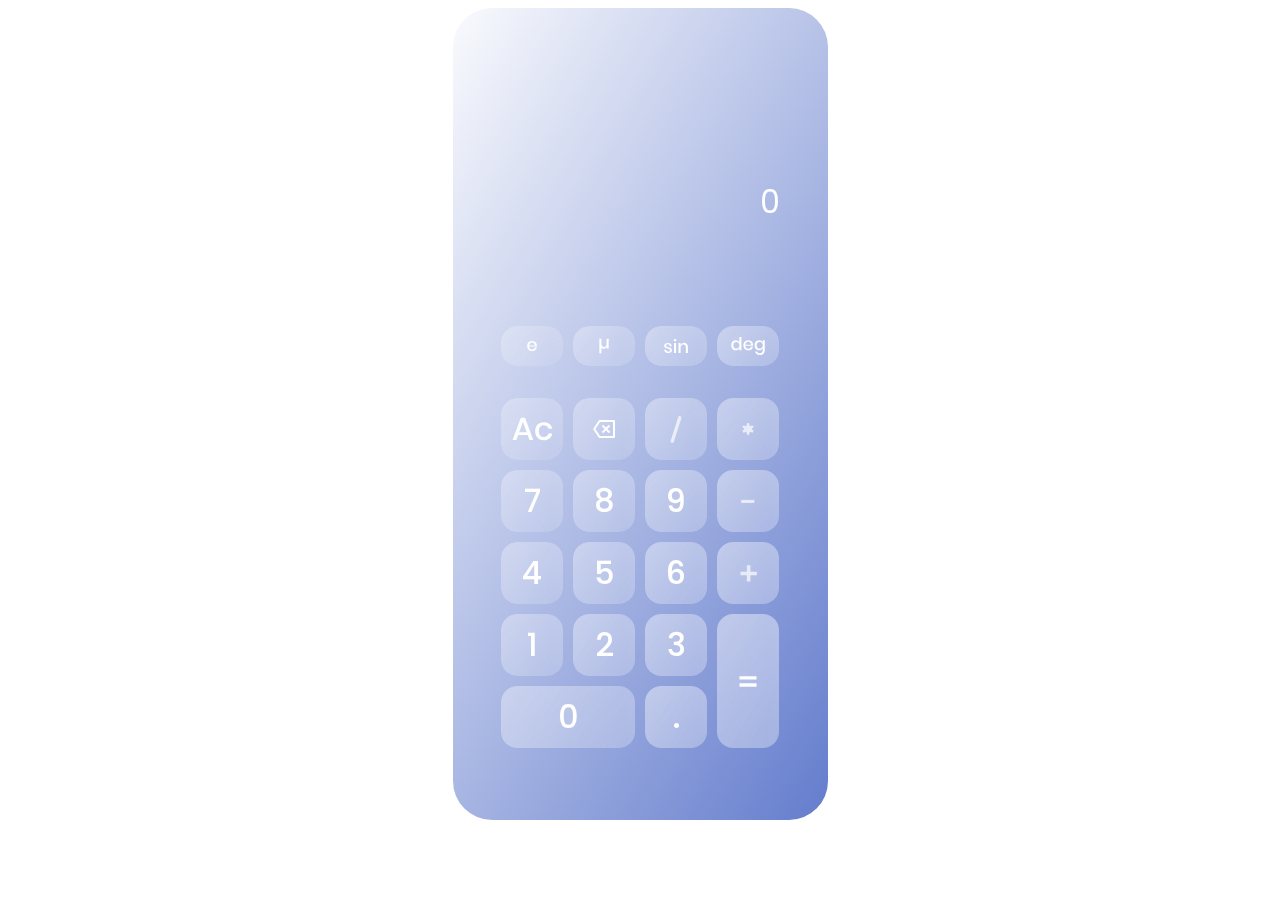
<file: index.html>
<!DOCTYPE html>
<html lang="en">
  <head>
    <meta charset="UTF-8" />
    <meta http-equiv="X-UA-Compatible" content="IE=edge" />
    <meta name="viewport" content="width=Ca, initial-scale=1.0" />
    <link rel="stylesheet" href="css/style.css"/>
    <link rel="preconnect" href="https://fonts.googleapis.com" />
    <link rel="preconnect" href="https://fonts.gstatic.com" crossorigin />
    <link
      href="https://fonts.googleapis.com/css2?family=Poppins&display=swap"
      rel="stylesheet"
    />
    <title>Calculator</title>
  </head>
  <body>
    <div class="container">
      <div class="display" id="display">0</div>
      <div class="keyboard">
        <div class="key func">
          <svg
            width="10"
            height="12"
            viewBox="0 0 10 12"
            fill="none"
            xmlns="http://www.w3.org/2000/svg"
          >
            <path
              d="M9.86 5.523C9.86 5.859 9.836 6.153 9.788 6.405H2.156C2.192 7.425 2.474 8.181 3.002 8.673C3.53 9.165 4.184 9.411 4.964 9.411C5.648 9.411 6.224 9.237 6.692 8.889C7.172 8.541 7.466 8.079 7.574 7.503H9.77C9.638 8.199 9.362 8.817 8.942 9.357C8.522 9.897 7.976 10.323 7.304 10.635C6.632 10.935 5.882 11.085 5.054 11.085C4.094 11.085 3.242 10.881 2.498 10.473C1.766 10.065 1.19 9.477 0.769999 8.709C0.349999 7.941 0.139999 7.035 0.139999 5.991C0.139999 4.959 0.349999 4.059 0.769999 3.291C1.19 2.523 1.766 1.935 2.498 1.527C3.242 1.119 4.094 0.915001 5.054 0.915001C6.026 0.915001 6.872 1.119 7.592 1.527C8.324 1.923 8.882 2.475 9.266 3.183C9.662 3.879 9.86 4.659 9.86 5.523ZM7.79 5.469C7.814 4.821 7.7 4.281 7.448 3.849C7.208 3.405 6.872 3.081 6.44 2.877C6.02 2.661 5.558 2.553 5.054 2.553C4.25 2.553 3.578 2.799 3.038 3.291C2.498 3.783 2.204 4.509 2.156 5.469H7.79Z"
              fill="white"
              style="mix-blend-mode: overlay"
            />
          </svg>
        </div>
        <div class="key func">
          <svg
            width="10"
            height="24"
            viewBox="0 0 10 16"
            fill="none"
            xmlns="http://www.w3.org/2000/svg"
          >
            <path
              d="M9.689 0.682999V10.601H7.619V8.531C7.367 9.239 6.947 9.785 6.359 10.169C5.783 10.553 5.105 10.745 4.325 10.745C3.929 10.745 3.557 10.673 3.209 10.529C2.861 10.385 2.579 10.151 2.363 9.827V15.317H0.311001V0.682999H2.363V5.849C2.363 6.857 2.603 7.625 3.083 8.153C3.575 8.681 4.229 8.945 5.045 8.945C5.825 8.945 6.449 8.693 6.917 8.189C7.385 7.673 7.619 6.923 7.619 5.939V0.682999H9.689Z"
              fill="white"
              style="mix-blend-mode: overlay"
            />
          </svg>
        </div>
        <div class="key func">
          <svg
            width="24"
            height="16"
            viewBox="0 0 24 16"
            fill="none"
            xmlns="http://www.w3.org/2000/svg"
          >
            <path
              d="M3.76254 4.895C4.92654 4.895 5.85654 5.195 6.55254 5.795C7.26054 6.383 7.69254 7.175 7.84854 8.171H5.90454C5.82054 7.631 5.58654 7.199 5.20254 6.875C4.83054 6.539 4.33254 6.371 3.70854 6.371C3.19254 6.371 2.79054 6.497 2.50254 6.749C2.22654 6.989 2.08854 7.319 2.08854 7.739C2.08854 8.051 2.19054 8.303 2.39454 8.495C2.59854 8.687 2.85054 8.837 3.15054 8.945C3.46254 9.053 3.90054 9.173 4.46454 9.305C5.20854 9.473 5.80854 9.647 6.26454 9.827C6.73254 10.007 7.12854 10.295 7.45254 10.691C7.78854 11.075 7.95654 11.603 7.95654 12.275C7.95654 13.103 7.63854 13.775 7.00254 14.291C6.37854 14.807 5.53254 15.065 4.46454 15.065C3.22854 15.065 2.22654 14.777 1.45854 14.201C0.702538 13.625 0.246538 12.821 0.090538 11.789H2.08854C2.14854 12.329 2.38854 12.767 2.80854 13.103C3.22854 13.439 3.78054 13.607 4.46454 13.607C4.95654 13.607 5.34054 13.481 5.61654 13.229C5.90454 12.965 6.04854 12.635 6.04854 12.239C6.04854 11.891 5.94054 11.615 5.72454 11.411C5.50854 11.207 5.23854 11.051 4.91454 10.943C4.59054 10.823 4.14654 10.703 3.58254 10.583C2.86254 10.415 2.27454 10.247 1.81854 10.079C1.37454 9.911 0.990538 9.641 0.666538 9.269C0.354538 8.885 0.198538 8.369 0.198538 7.721C0.198538 6.881 0.510538 6.203 1.13454 5.687C1.77054 5.159 2.64654 4.895 3.76254 4.895Z"
              fill="white"
              style="mix-blend-mode: overlay"
            />
            <path
              d="M9.7263 2.141C9.7263 1.793 9.8463 1.505 10.0863 1.277C10.3263 1.049 10.6443 0.934998 11.0403 0.934998C11.4363 0.934998 11.7543 1.049 11.9943 1.277C12.2463 1.505 12.3723 1.793 12.3723 2.141C12.3723 2.489 12.2463 2.771 11.9943 2.987C11.7543 3.203 11.4363 3.311 11.0403 3.311C10.6443 3.311 10.3263 3.203 10.0863 2.987C9.8463 2.771 9.7263 2.489 9.7263 2.141ZM12.0663 5.021V14.939H10.0143V5.021H12.0663Z"
              fill="white"
              style="mix-blend-mode: overlay"
            />
            <path
              d="M20.0935 4.859C21.2455 4.859 22.1695 5.231 22.8655 5.975C23.5615 6.719 23.9095 7.781 23.9095 9.161V14.939H21.8575V9.377C21.8575 8.489 21.6295 7.805 21.1735 7.325C20.7175 6.833 20.0935 6.587 19.3015 6.587C18.4855 6.587 17.8315 6.851 17.3395 7.379C16.8475 7.895 16.6015 8.657 16.6015 9.665V14.939H14.5495V5.021H16.6015V7.199C16.8655 6.455 17.3095 5.879 17.9335 5.471C18.5575 5.063 19.2775 4.859 20.0935 4.859Z"
              fill="white"
              style="mix-blend-mode: overlay"
            />
          </svg>
        </div>
        <div class="key func">
          <svg
            width="34"
            height="20"
            viewBox="0 0 34 20"
            fill="none"
            xmlns="http://www.w3.org/2000/svg"
          >
            <path
              d="M4.71613 4.186C5.61613 4.186 6.38413 4.408 7.02013 4.852C7.65613 5.296 8.10013 5.884 8.35213 6.616V0.910004H10.4221V14.23H8.35213V11.926C8.10013 12.658 7.65613 13.246 7.02013 13.69C6.38413 14.134 5.61613 14.356 4.71613 14.356C3.85213 14.356 3.07813 14.152 2.39413 13.744C1.72213 13.336 1.19413 12.748 0.810131 11.98C0.426131 11.212 0.234131 10.306 0.234131 9.262C0.234131 8.23 0.426131 7.33 0.810131 6.562C1.19413 5.794 1.72213 5.206 2.39413 4.798C3.07813 4.39 3.85213 4.186 4.71613 4.186ZM5.34613 5.986C4.43413 5.986 3.70213 6.28 3.15013 6.868C2.61013 7.444 2.34013 8.242 2.34013 9.262C2.34013 10.282 2.61013 11.086 3.15013 11.674C3.70213 12.25 4.43413 12.538 5.34613 12.538C5.92213 12.538 6.43813 12.406 6.89413 12.142C7.35013 11.866 7.71013 11.482 7.97413 10.99C8.23813 10.498 8.37013 9.922 8.37013 9.262C8.37013 8.614 8.23813 8.044 7.97413 7.552C7.71013 7.048 7.35013 6.664 6.89413 6.4C6.43813 6.124 5.92213 5.986 5.34613 5.986Z"
              fill="white"
              style="mix-blend-mode: overlay"
            />
            <path
              d="M22.1006 8.794C22.1006 9.13 22.0766 9.424 22.0286 9.676H14.3966C14.4326 10.696 14.7146 11.452 15.2426 11.944C15.7706 12.436 16.4246 12.682 17.2046 12.682C17.8886 12.682 18.4646 12.508 18.9326 12.16C19.4126 11.812 19.7066 11.35 19.8146 10.774H22.0106C21.8786 11.47 21.6026 12.088 21.1826 12.628C20.7626 13.168 20.2166 13.594 19.5446 13.906C18.8726 14.206 18.1226 14.356 17.2946 14.356C16.3346 14.356 15.4826 14.152 14.7386 13.744C14.0066 13.336 13.4306 12.748 13.0106 11.98C12.5906 11.212 12.3806 10.306 12.3806 9.262C12.3806 8.23 12.5906 7.33 13.0106 6.562C13.4306 5.794 14.0066 5.206 14.7386 4.798C15.4826 4.39 16.3346 4.186 17.2946 4.186C18.2666 4.186 19.1126 4.39 19.8326 4.798C20.5646 5.194 21.1226 5.746 21.5066 6.454C21.9026 7.15 22.1006 7.93 22.1006 8.794ZM20.0306 8.74C20.0546 8.092 19.9406 7.552 19.6886 7.12C19.4486 6.676 19.1126 6.352 18.6806 6.148C18.2606 5.932 17.7986 5.824 17.2946 5.824C16.4906 5.824 15.8186 6.07 15.2786 6.562C14.7386 7.054 14.4446 7.78 14.3966 8.74H20.0306Z"
              fill="white"
              style="mix-blend-mode: overlay"
            />
            <path
              d="M28.0599 4.186C28.9599 4.186 29.7279 4.408 30.3639 4.852C30.9999 5.296 31.4499 5.884 31.7139 6.616V4.312H33.7659V14.338C33.7659 15.262 33.5739 16.078 33.1899 16.786C32.8179 17.506 32.2779 18.07 31.5699 18.478C30.8619 18.886 30.0219 19.09 29.0499 19.09C27.6579 19.09 26.5299 18.76 25.6659 18.1C24.8139 17.44 24.2799 16.546 24.0639 15.418H26.0979C26.2659 16.006 26.5899 16.462 27.0699 16.786C27.5499 17.122 28.1619 17.29 28.9059 17.29C29.7219 17.29 30.3939 17.038 30.9219 16.534C31.4499 16.03 31.7139 15.298 31.7139 14.338V11.926C31.4499 12.658 30.9999 13.246 30.3639 13.69C29.7279 14.134 28.9599 14.356 28.0599 14.356C27.1959 14.356 26.4219 14.152 25.7379 13.744C25.0659 13.336 24.5379 12.748 24.1539 11.98C23.7699 11.212 23.5779 10.306 23.5779 9.262C23.5779 8.23 23.7699 7.33 24.1539 6.562C24.5379 5.794 25.0659 5.206 25.7379 4.798C26.4219 4.39 27.1959 4.186 28.0599 4.186ZM28.6899 5.986C27.7779 5.986 27.0459 6.28 26.4939 6.868C25.9539 7.444 25.6839 8.242 25.6839 9.262C25.6839 10.282 25.9539 11.086 26.4939 11.674C27.0459 12.25 27.7779 12.538 28.6899 12.538C29.2659 12.538 29.7819 12.406 30.2379 12.142C30.6939 11.866 31.0539 11.482 31.3179 10.99C31.5819 10.498 31.7139 9.922 31.7139 9.262C31.7139 8.614 31.5819 8.044 31.3179 7.552C31.0539 7.048 30.6939 6.664 30.2379 6.4C29.7819 6.124 29.2659 5.986 28.6899 5.986Z"
              fill="white"
              style="mix-blend-mode: overlay"
            />
          </svg>
        </div>
        <div class="key" id="clear" onclick="clearFunc()">
          <svg
            width="41"
            height="24"
            viewBox="0 0 41 24"
            fill="none"
            xmlns="http://www.w3.org/2000/svg"
          >
            <path
              d="M15.68 18.104H6.144L4.416 23H0.512L8.832 0.759998H13.024L21.312 23H17.408L15.68 18.104ZM14.656 15.288L10.912 4.728L7.168 15.288H14.656ZM31.8605 5.144C34.1432 5.144 36.0312 5.752 37.5245 6.968C39.0178 8.16267 39.9458 9.79467 40.3085 11.864H36.4365C36.2232 10.7547 35.7005 9.89067 34.8685 9.272C34.0578 8.632 33.0338 8.312 31.7965 8.312C30.3885 8.312 29.2152 8.81333 28.2765 9.816C27.3378 10.7973 26.8685 12.248 26.8685 14.168C26.8685 16.088 27.3378 17.5493 28.2765 18.552C29.2152 19.5547 30.3885 20.056 31.7965 20.056C33.0338 20.056 34.0578 19.736 34.8685 19.096C35.7005 18.456 36.2232 17.5813 36.4365 16.472H40.3085C39.9458 18.5413 39.0178 20.184 37.5245 21.4C36.0312 22.616 34.1432 23.224 31.8605 23.224C30.1538 23.224 28.6392 22.8613 27.3165 22.136C26.0152 21.4107 24.9912 20.3653 24.2445 19C23.4978 17.6347 23.1245 16.024 23.1245 14.168C23.1245 12.3333 23.4978 10.7333 24.2445 9.368C24.9912 8.00267 26.0152 6.95733 27.3165 6.232C28.6392 5.50667 30.1538 5.144 31.8605 5.144Z"
              fill="white"
              style="mix-blend-mode: overlay"
            />
          </svg>
        </div>
        <div class="key" onclick="backspace()">
          <svg
            width="22"
            height="18"
            viewBox="0 0 22 18"
            fill="none"
            xmlns="http://www.w3.org/2000/svg"
          >
            <path
              d="M6.53505 1.11994e-08H21.0001C21.2653 1.11994e-08 21.5196 0.105357 21.7072 0.292893C21.8947 0.48043 22.0001 0.734784 22.0001 1V17C22.0001 17.2652 21.8947 17.5196 21.7072 17.7071C21.5196 17.8946 21.2653 18 21.0001 18H6.53505C6.37046 18 6.20841 17.9594 6.06327 17.8818C5.91813 17.8042 5.7944 17.6919 5.70305 17.555L0.370054 9.555C0.260415 9.39067 0.201904 9.19755 0.201904 9C0.201904 8.80245 0.260415 8.60933 0.370054 8.445L5.70305 0.445C5.7944 0.308084 5.91813 0.195832 6.06327 0.118205C6.20841 0.0405779 6.37046 -2.46193e-05 6.53505 1.11994e-08ZM7.07005 2L2.40405 9L7.07005 16H20.0001V2H7.07005ZM13.0001 7.586L15.8281 4.757L17.2431 6.172L14.4141 9L17.2431 11.828L15.8281 13.243L13.0001 10.414L10.1721 13.243L8.75705 11.828L11.5861 9L8.75705 6.172L10.1721 4.757L13.0001 7.586Z"
              fill="white"
              style="mix-blend-mode: overlay"
            />
          </svg>
        </div>
        <div class="key" onclick="divide()">
          <svg
            width="12"
            height="27"
            viewBox="0 0 12 27"
            fill="none"
            xmlns="http://www.w3.org/2000/svg"
          >
            <path
              d="M9.73769 0C10.8584 0 11.6564 1.08866 11.319 2.1574L3.84367 25.8409C3.62588 26.5309 2.98586 27 2.26231 27C1.1416 27 0.34362 25.9113 0.680953 24.8426L8.15633 1.15912C8.37412 0.469129 9.01414 0 9.73769 0Z"
              fill="white"
              fill-opacity="0.7"
              style="mix-blend-mode: overlay"
            />
          </svg>
        </div>
        <div class="key" onclick="multiple()">
          <svg
            width="12"
            height="12"
            viewBox="0 0 12 12"
            fill="none"
            xmlns="http://www.w3.org/2000/svg"
          >
            <path
              d="M9.39967 2.7094C10.0074 2.24161 10.8938 2.41616 11.2713 3.0837L11.3055 3.14428C11.6697 3.78831 11.3686 4.60613 10.6748 4.86305C9.6281 5.25062 9.62776 6.73457 10.6769 7.11543C11.3708 7.36732 11.6742 8.18052 11.3149 8.82535L11.2436 8.95329C10.8666 9.62988 9.97289 9.80705 9.36631 9.32543C8.47322 8.61631 7.1779 9.39723 7.3487 10.5247C7.46527 11.2942 6.87153 12 6.09327 12H6.06106C5.28235 12 4.68307 11.3114 4.78931 10.54C4.94766 9.39017 3.6194 8.63594 2.71502 9.36342C2.09909 9.85887 1.18593 9.68466 0.795666 8.99724L0.697047 8.82353C0.331402 8.17948 0.63629 7.35841 1.3302 7.09957C2.36765 6.7126 2.38148 5.23786 1.34247 4.85509C0.654373 4.60159 0.355465 3.79335 0.713041 3.15314L0.758625 3.07153C1.13697 2.39413 2.02801 2.20965 2.64422 2.68113L2.68768 2.71439C3.61652 3.42508 4.9388 2.6462 4.77142 1.48871C4.65797 0.704129 5.27227 0 6.06501 0C6.855 0 7.46426 0.71245 7.34594 1.49352C7.17329 2.63316 8.48631 3.4125 9.39967 2.7094Z"
              fill="white"
              fill-opacity="0.7"
              style="mix-blend-mode: overlay"
            />
          </svg>
        </div>
        <div class="key num" value="7"><p class="number">7</p></div>
        <div class="key num" value="8"><p class="number">8</p></div>
        <div class="key num" value="9"><p class="number">9</p></div>
        <div class="key" onclick="minus()">
          <svg
            width="14"
            height="4"
            viewBox="0 0 14 4"
            fill="none"
            xmlns="http://www.w3.org/2000/svg"
          >
            <path
              d="M13.396 0.879999V3.952H0.212V0.879999H13.396Z"
              fill="white"
              fill-opacity="0.7"
              style="mix-blend-mode: overlay"
            />
          </svg>
        </div>
        <div class="key num" value="4"><p class="number">4</p></div>
        <div class="key num" value="5"><p class="number">5</p></div>
        <div class="key num" value="6"><p class="number">6</p></div>
        <div class="key" onclick="plus()">
          <svg
            width="17"
            height="17"
            viewBox="0 0 17 17"
            fill="none"
            xmlns="http://www.w3.org/2000/svg"
          >
            <path
              d="M16.812 10.144H10.412V16.608H6.86V10.144H0.492V6.784H6.86V0.287998H10.412V6.784H16.812V10.144Z"
              fill="white"
              fill-opacity="0.7"
              style="mix-blend-mode: overlay"
            />
          </svg>
        </div>
        <div class="key num" value="1"><p class="number">1</p></div>
        <div class="key num" value="2"><p class="number">2</p></div>
        <div class="key num" value="3"><p class="number">3</p></div>
        <div class="key equal" onclick="equal()">
          <svg
            width="18"
            height="11"
            viewBox="0 0 18 11"
            fill="none"
            xmlns="http://www.w3.org/2000/svg"
          >
            <path
              d="M17.516 0.167999V3.496H0.492V0.167999H17.516ZM17.516 7.368V10.696H0.492V7.368H17.516Z"
              fill="white"
            />
          </svg>
        </div>
        <div class="key zero num" value="0"><p class="number">0</p></div>
        <div class="key num dot" value="."><p class="number">.</p></div>
      </div>
    </div>
  </body>
  <script src="js/index.js"></script>
</html>
</file>
<file: css/style.css>
body {
  font-family: "Poppins", sans-serif;
}
.container {
  margin: 0 auto;
  width: 375px;
  height: 812px;
  background: linear-gradient(
    300deg,
    #5b75ca -5.94%,
    rgba(247, 248, 251, 0) 103.62%
  );
  backdrop-filter: blur(51px);
  border-radius: 39px;
}
.display {
    margin: 0 auto;
  padding-top: 170px;
  padding-bottom: 100px;
  width: 280px;
  text-align: right;
  color: white;
  font-size: 32px;
  overflow: hidden;
}
.keyboard {
  display: grid;
  grid-template-columns: repeat(4, 62px);
  grid-template-rows: repeat(6, 62px);
  justify-content: center;
  row-gap: 10px;
  column-gap: 10px;
}
.key {
  width: 100%;
  background: linear-gradient(
    129.7deg,
    rgba(255, 255, 255, 0.6) -9.69%,
    rgba(255, 255, 255, 0.4) 114.23%
  );
  backdrop-filter: blur(6px);
  border-radius: 16px;
  display: flex;
  justify-content: center;
  align-items: center;
}
.key:hover {
  background: linear-gradient(
    129.7deg,
    rgb(0 0 0 / 60%) -9.69%,
    rgba(255, 255, 255, 0.4) 114.23%
  );
}
.func {
  width: 62px;
  height: 40px;
}

.zero {
  grid-column: 1 / 3;
}
.equal {
  grid-row: 5/7;
  grid-column: 4/4;
}
.number {
  font-weight: 500;
  font-size: 32px;
  line-height: 48px;
  color: #ffffff;
}
</file>
